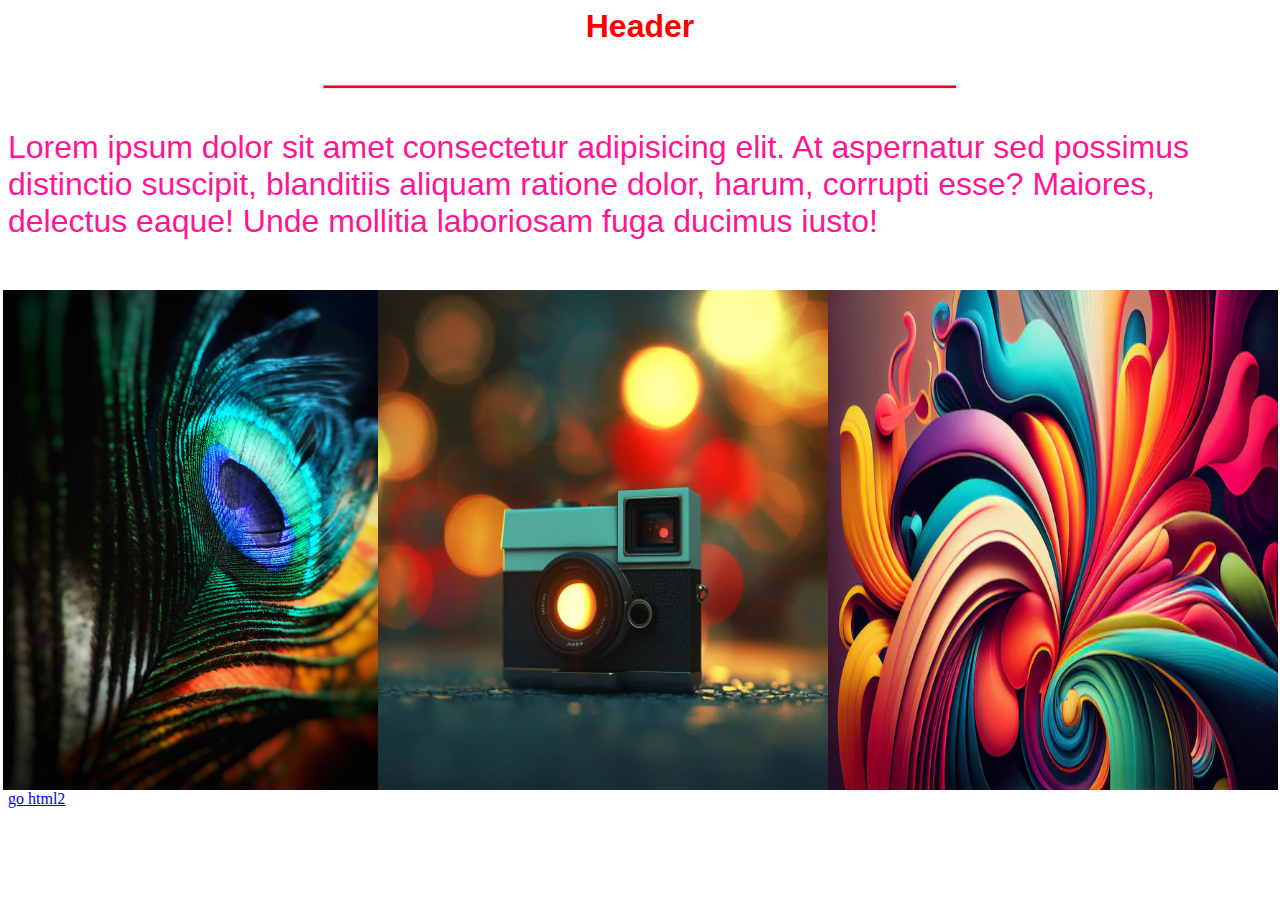
<file: index.html>
<!DOCTYPE html>
<html lang="en">
<head>
    <meta charset="UTF-8">
    <meta name="viewport" content="width=device-width, initial-scale=1.0">
    <link rel="stylesheet" href="./assets/css/style.css">
    <title>Document</title>
</head>
<body>
    <header>Header</header>
    <hr>
    <p>Lorem ipsum dolor sit amet consectetur adipisicing elit. At aspernatur sed possimus distinctio suscipit, blanditiis aliquam ratione dolor, harum, corrupti esse? Maiores, delectus eaque! Unde mollitia laboriosam fuga ducimus iusto!</p>
    <br>
    <div>
        <img src="./assets/image/pexels-anjana-c-169994-674010.jpg"/>
        <img src="./assets/image/image-editor.webp"/>
        <img src="./assets/image/colorful-design-with-spiral-design_188544-9588.avif"/>
    </div>
<a href="./index2.html">go html2</a>
</html>
</file>
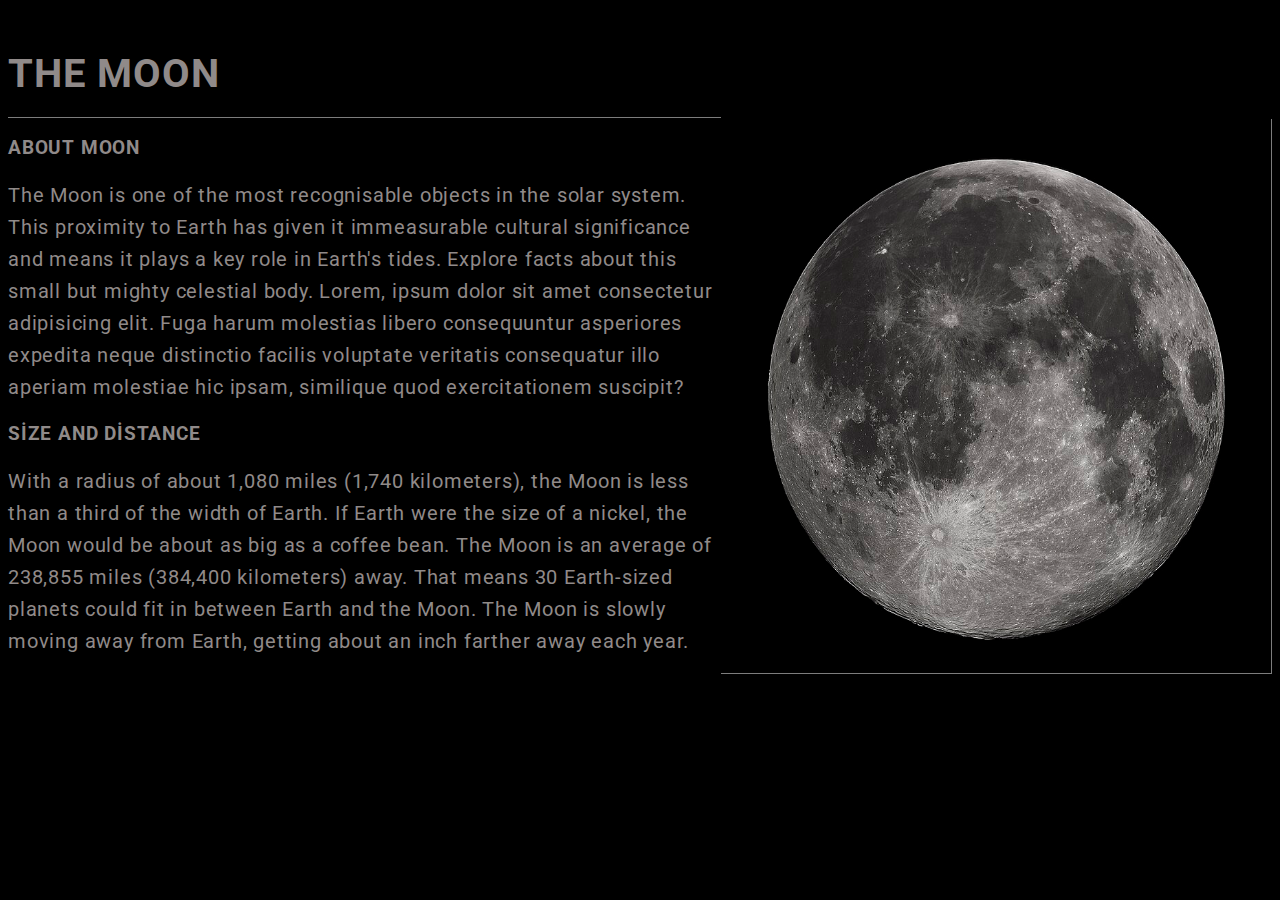
<file: task/public/index.html>
<!DOCTYPE html>
<html lang="en">
  <head>
    <meta charset="UTF-8" />
    <meta http-equiv="X-UA-Compatible" content="IE=edge" />
    <meta name="viewport" content="width=device-width, initial-scale=1.0" />
    <title>Document</title>
    <link rel="stylesheet" href="../src/style.css" />
  </head>
  <body>
    <section>
      <div class="container">
        <div class="heading"><h1>THE MOON</h1></div>
        <div class="info-block">
          <div class="text">
            <h3>ABOUT MOON</h3>
            <p>
              The Moon is one of the most recognisable objects in the solar
              system. This proximity to Earth has given it immeasurable cultural
              significance and means it plays a key role in Earth's tides.
              Explore facts about this small but mighty celestial body. Lorem,
              ipsum dolor sit amet consectetur adipisicing elit. Fuga harum
              molestias libero consequuntur asperiores expedita neque distinctio
              facilis voluptate veritatis consequatur illo aperiam molestiae hic
              ipsam, similique quod exercitationem suscipit?
            </p>
            <h3>SİZE AND DİSTANCE</h3>
            <p>
              With a radius of about 1,080 miles (1,740 kilometers), the Moon is
              less than a third of the width of Earth. If Earth were the size of
              a nickel, the Moon would be about as big as a coffee bean. The
              Moon is an average of 238,855 miles (384,400 kilometers) away.
              That means 30 Earth-sized planets could fit in between Earth and
              the Moon. The Moon is slowly moving away from Earth, getting about
              an inch farther away each year.
            </p>
          </div>
          <div class="image">
            <img src="../public/assets/images/moon.jpg" alt="image" />
          </div>
        </div>
      </div>
    </section>
  </body>
</html>
</file>
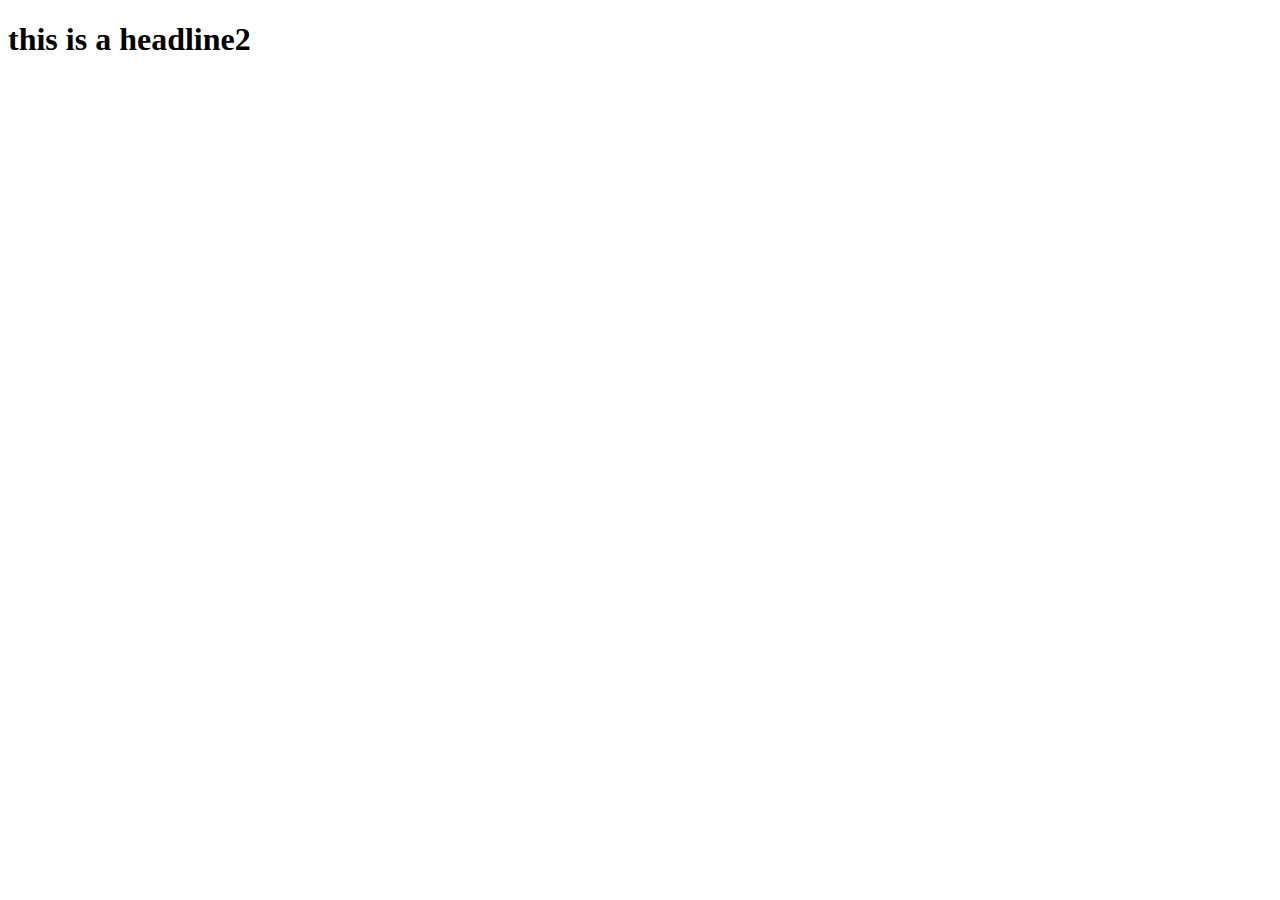
<file: index2.html>
<!DOCTYPE html>
<html lang="en">
<head>
    <meta charset="UTF-8">
    <meta name="viewport" content="width=device-width, initial-scale=1.0">
    <title>Document</title>
</head>
<body>
    <h1>
    this is a headline2
    </h1>
</body>
</html>
</file>
<file: assets/css/style.css>
img{
    width:100%;
    height: 500px;
}
hr{
    background-color:red;
    width: 50%;
    height: 2px;
    margin: 40px auto;
}
header{
    color:red;
    text-align: center;
    font-size: xx-large;
    font-weight: 800;
    font-family:'Segoe UI', Tahoma, Geneva, Verdana, sans-serif;
}
header:hover{
    color:black;
}
p{
    font-family: 'Franklin Gothic Medium', 'Arial Narrow', Arial, sans-serif;
    color:deeppink;
    font-size: xx-large;
}
p:hover{
    color: black;
}
div{
    display: flex;
    justify-content: center;
    width:100%;
}
div img{
   width: 450px;
}
</file>
<file: task/src/style.css>
@import url("https://fonts.googleapis.com/css2?family=Comfortaa:wght@300..700&family=Lora:ital,wght@0,400..700;1,400..700&family=Roboto:ital,wght@0,100;0,300;0,400;0,500;0,700;0,900;1,100;1,300;1,400;1,500;1,700;1,900&display=swap");
.container {
  margin: 50px auto;
  max-width: 1300px;
  color: #908a89;
  font-family: "Roboto", serif;
  font-weight: 100;
  font-style: normal;
  letter-spacing: 0.05em;
}

.container .info-block {
  text-align: left;
  display: flex;
  align-items: center;
  justify-content: space-between;
}

.container .info-block .text {
  border-top: 1px solid #ffffff7d;
}

.container .heading h1 {
  text-align: left;
  margin-bottom: 20px;
  font-size: 40px;
}

.container .info-block .image img {
  width: 550px;
  height: 550px;
}

.container .info-block .image {
  border-right: 1px solid #ffffff7d;
  border-bottom: 1px solid #ffffff7d;
}
.container .info-block p {
  font-size: 20px;
  line-height: 2rem;
  font-weight: 400;
}
body {
  background-color: black;
}
</file>
